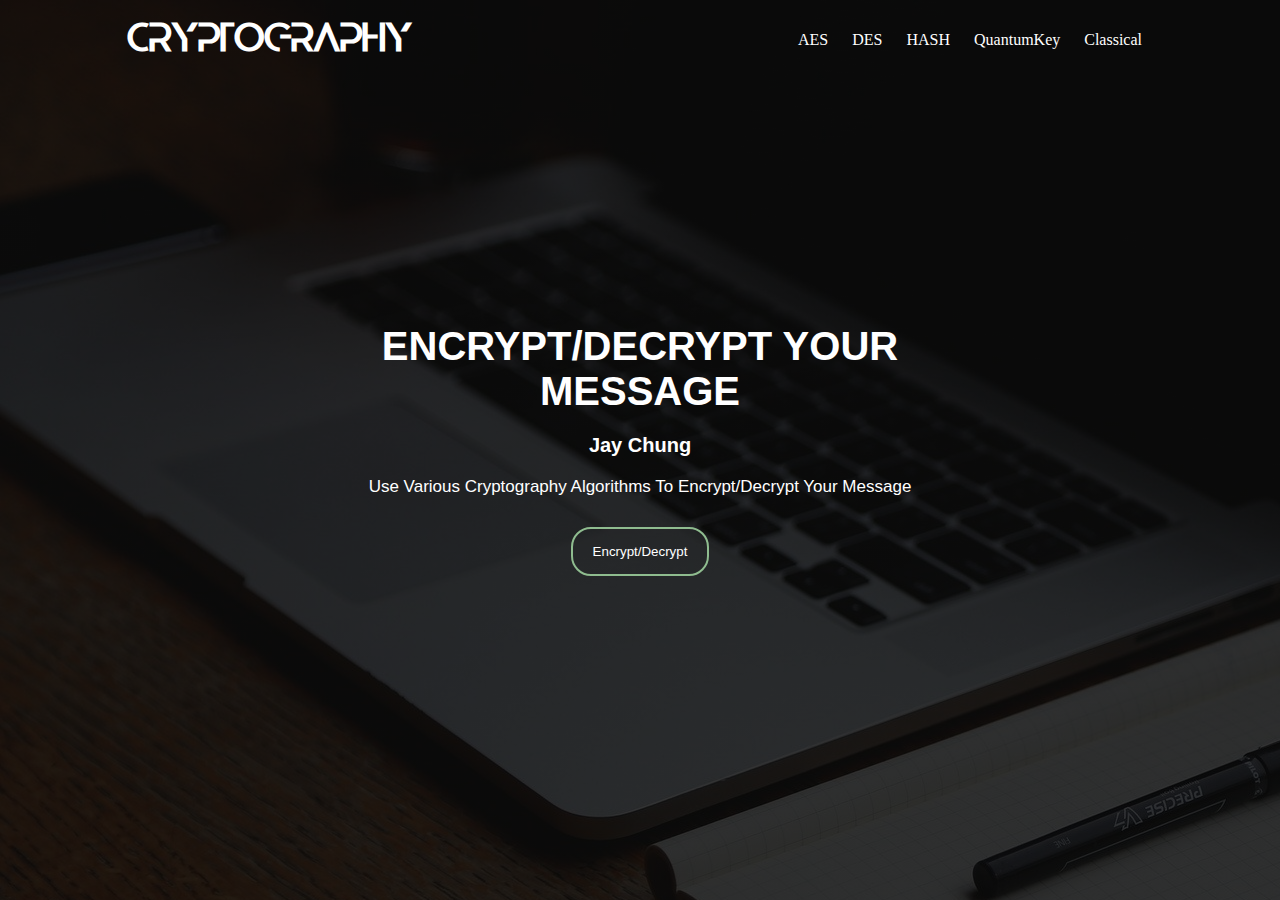
<file: index.html>
<!DOCTYPE html>
<html lang="ko">
<head>
    <meta charset="UTF-8">
    <meta name="viewport" content="width=device-width, initial-scale=1.0">
    <title>Jryptography</title>
    <link rel="stylesheet" href="style.css">
    <script src="./index.js"></script>
</head>
<body>
    <div class="container">
        <div class="header">
            <h1><a href="#">CRYPTOGRAPHY</a></h1>
            <div class="nav">
                <ul>
                    <li><a href="#" onclick="location.href='aes.html'">AES</a></li>
                    <li><a href="#" onclick="location.href='des.html'">DES</a></li>
                    <li><a href="#" onclick="location.href='hash.html'">HASH</a></li>
                    <li><a href="#" onclick="location.href='quantumkey.html'">QuantumKey</a></li>
                    <li><a href="#" onclick="location.href='classical.html'">Classical</a></li>
                </ul>
            </div>
        </div>
        <div class="hero">
            <h2>ENCRYPT/DECRYPT YOUR MESSAGE</h2>
            <h3>Jay Chung</h3>
            <p>Use Various Cryptography Algorithms To Encrypt/Decrypt Your Message</p>
            <button onclick="location.href='aes.html'">Encrypt/Decrypt</button>
        </div>
    </div>
</body>
</html>
</file>
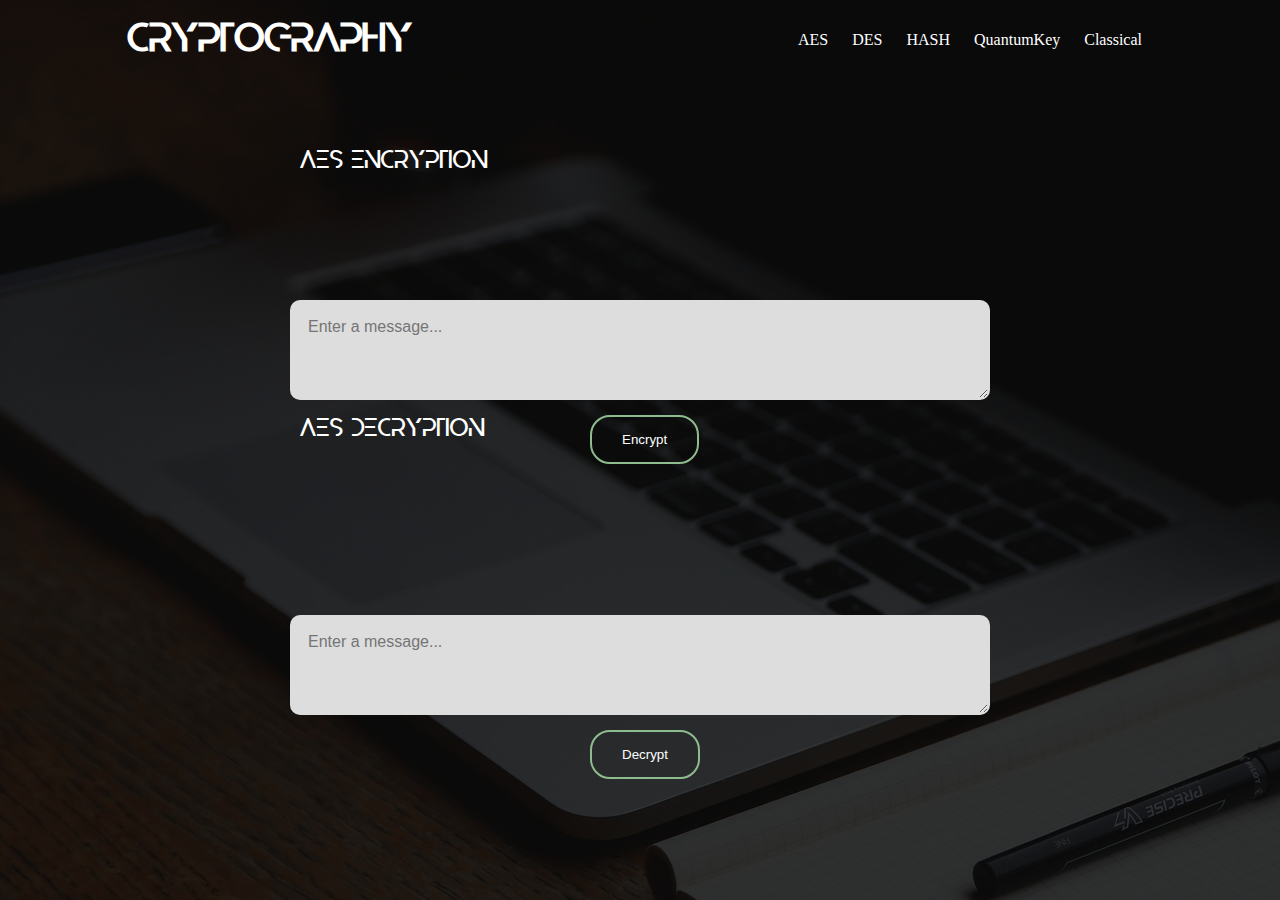
<file: aes.html>
<!DOCTYPE html>
<html lang="ko">
    <head>
        <meta charset="UTF-8">
        <title>Jryptography-AES</title>
        <style>
         
        </style>
        <link rel="stylesheet" href="aes_style.css">
        <script src="./index.js"></script>
    </head>
    <body>
        <div class="container">
            <div class="header">
                <h1><a href="#" onclick="location.href='index.html'">CRYPTOGRAPHY</a></h1>
                <div class="nav">
                    <ul>
                        <li><a href="#" onclick="location.href='aes.html'">AES</a></li>
                        <li><a href="#" onclick="location.href='des.html'">DES</a></li>
                        <li><a href="#" onclick="location.href='hash.html'">HASH</a></li>
                        <li><a href="#" onclick="location.href='quantumkey.html'">QuantumKey</a></li>
                        <li><a href="#" onclick="location.href='classical.html'">Classical</a></li>
                    </ul>
                </div>
            </div>

             <div class="cover">
                 AES ENCRYPTION
                <textarea class="textarea" placeholder="Enter a message..."></textarea>
             </div>
             <button class="btn1">Encrypt</button>
             <div class="cover2">
                AES DECRYPTION
               <textarea class="textarea2" placeholder="Enter a message..."></textarea>
            </div>
            <button class="btn2">Decrypt</button>
        </div>
    </body>
</html>
</file>
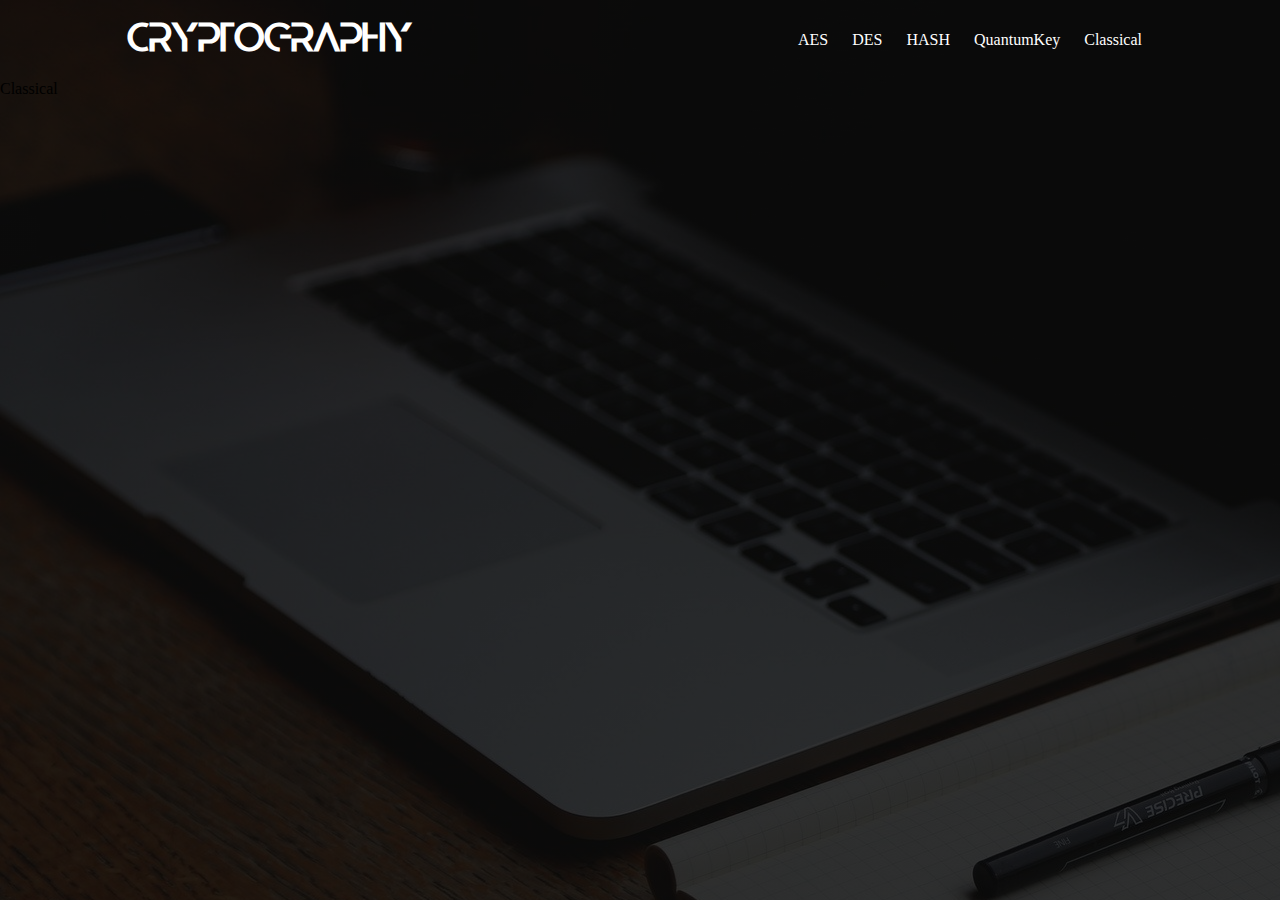
<file: classical.html>
<!DOCTYPE html>
<html lang="ko">
    <head>
        <meta charset="UTF-8">
        <title>Jryptography-AES</title>
        <link rel="stylesheet" href="classical_style.css">
        <script src="./index.js"></script>
    </head>
    <body>
        <div class="container">
            <div class="header">
                <h1><a href="#" onclick="location.href='index.html'">CRYPTOGRAPHY</a></h1>
                <div class="nav">
                    <ul>
                        <li><a href="#" onclick="location.href='aes.html'">AES</a></li>
                        <li><a href="#" onclick="location.href='des.html'">DES</a></li>
                        <li><a href="#" onclick="location.href='hash.html'">HASH</a></li>
                        <li><a href="#" onclick="location.href='quantumkey.html'">QuantumKey</a></li>
                        <li><a href="#" onclick="location.href='classical.html'">Classical</a></li>
                    </ul>
                </div>
            </div>

             Classical
        </div>
    </body>
</html>
</file>
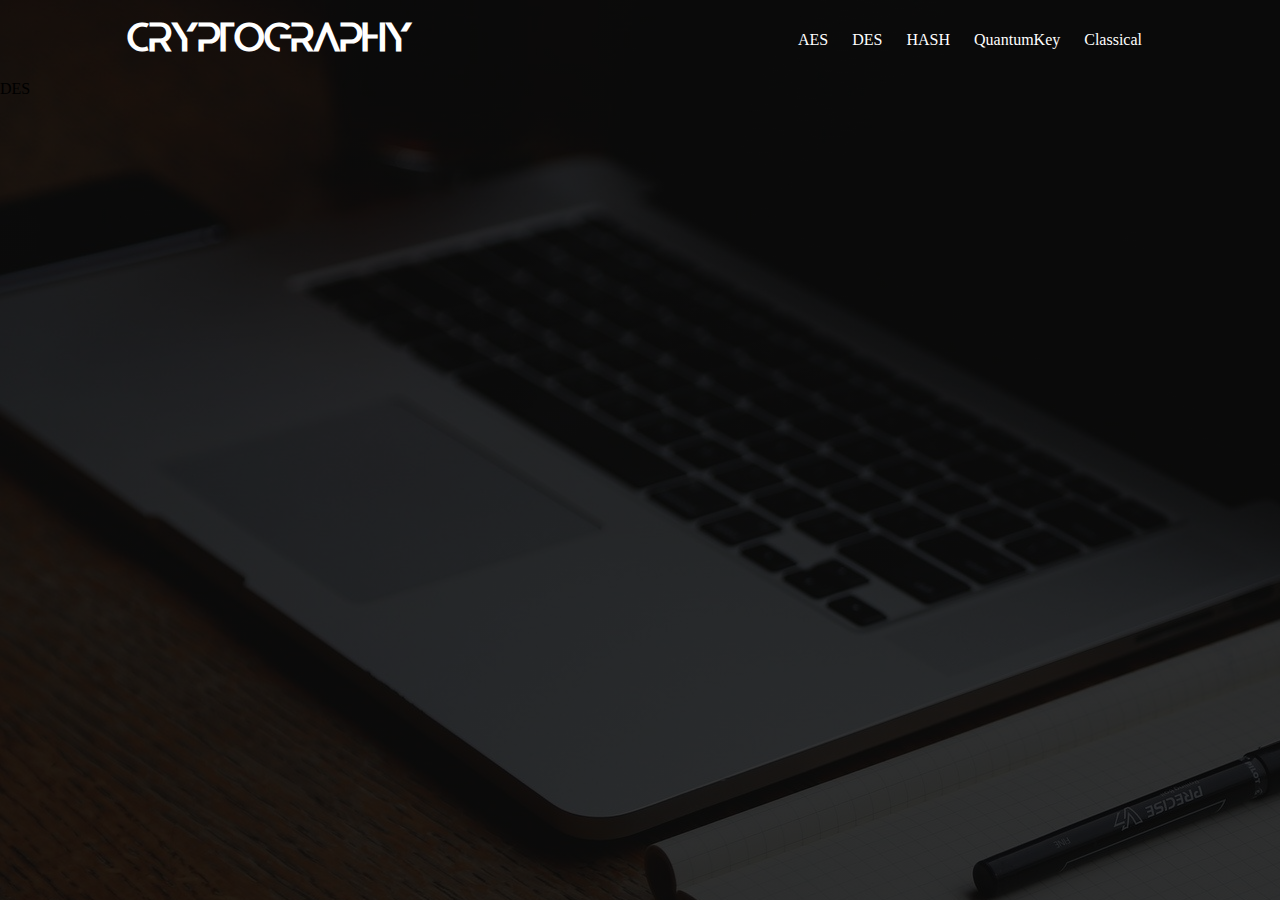
<file: des.html>
<!DOCTYPE html>
<html lang="ko">
    <head>
        <meta charset="UTF-8">
        <title>Jryptography-AES</title>
        <link rel="stylesheet" href="des_style.css">
        <script src="./index.js"></script>
    </head>
    <body>
        <div class="container">
            <div class="header">
                <h1><a href="#" onclick="location.href='index.html'">CRYPTOGRAPHY</a></h1>
                <div class="nav">
                    <ul>
                        <li><a href="#" onclick="location.href='aes.html'">AES</a></li>
                        <li><a href="#" onclick="location.href='des.html'">DES</a></li>
                        <li><a href="#" onclick="location.href='hash.html'">HASH</a></li>
                        <li><a href="#" onclick="location.href='quantumkey.html'">QuantumKey</a></li>
                        <li><a href="#" onclick="location.href='classical.html'">Classical</a></li>
                    </ul>
                </div>
            </div>

             DES
        </div>
    </body>
</html>
</file>
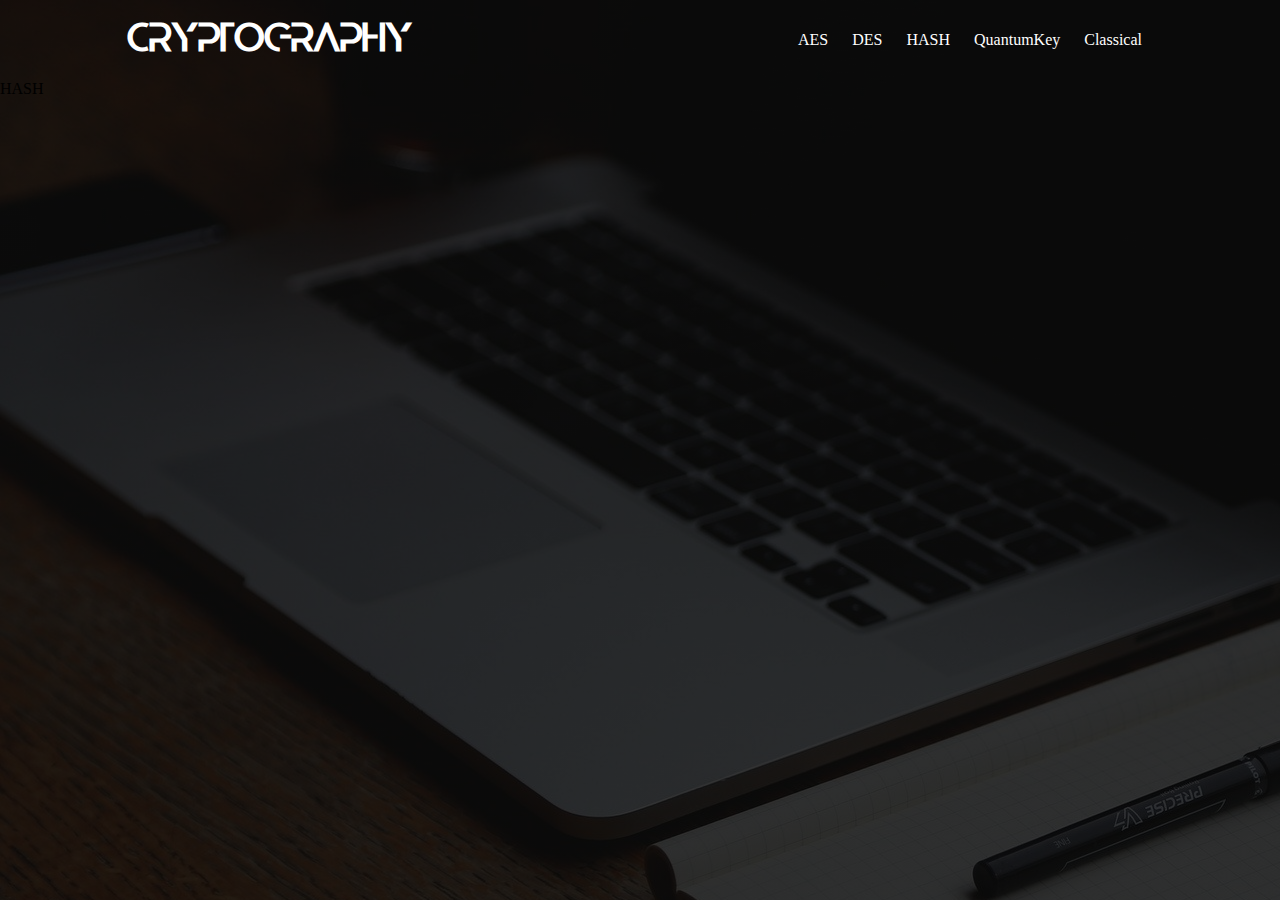
<file: hash.html>
<!DOCTYPE html>
<html lang="ko">
    <head>
        <meta charset="UTF-8">
        <title>Jryptography-AES</title>
        <link rel="stylesheet" href="hash_style.css">
        <script src="./index.js"></script>
    </head>
    <body>
        <div class="container">
            <div class="header">
                <h1><a href="#" onclick="location.href='index.html'">CRYPTOGRAPHY</a></h1>
                <div class="nav">
                    <ul>
                        <li><a href="#" onclick="location.href='aes.html'">AES</a></li>
                        <li><a href="#" onclick="location.href='des.html'">DES</a></li>
                        <li><a href="#" onclick="location.href='hash.html'">HASH</a></li>
                        <li><a href="#" onclick="location.href='quantumkey.html'">QuantumKey</a></li>
                        <li><a href="#" onclick="location.href='classical.html'">Classical</a></li>
                    </ul>
                </div>
            </div>

             HASH
        </div>
    </body>
</html>
</file>
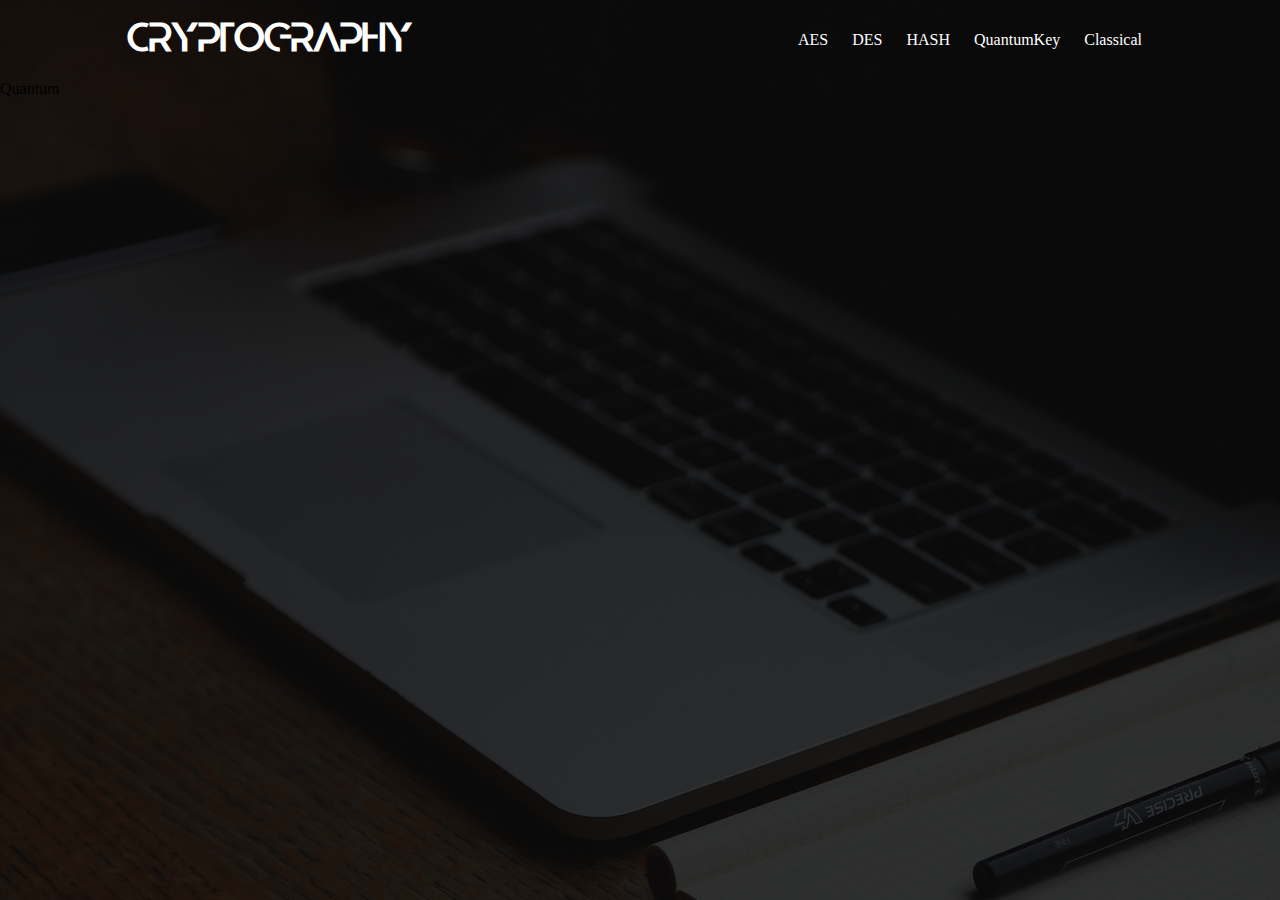
<file: quantumkey.html>
<!DOCTYPE html>
<html lang="ko">
    <head>
        <meta charset="UTF-8">
        <title>Jryptography-AES</title>
        <link rel="stylesheet" href="quantum_style.css">
        <script src="./index.js"></script>
    </head>
    <body>
        <div class="container">
            <div class="header">
                <h1><a href="#" onclick="location.href='index.html'">CRYPTOGRAPHY</a></h1>
                <div class="nav">
                    <ul>
                        <li><a href="#" onclick="location.href='aes.html'">AES</a></li>
                        <li><a href="#" onclick="location.href='des.html'">DES</a></li>
                        <li><a href="#" onclick="location.href='hash.html'">HASH</a></li>
                        <li><a href="#" onclick="location.href='quantumkey.html'">QuantumKey</a></li>
                        <li><a href="#" onclick="location.href='classical.html'">Classical</a></li>
                    </ul>
                </div>
            </div>

             Quantum
        </div>
    </body>
</html>
</file>
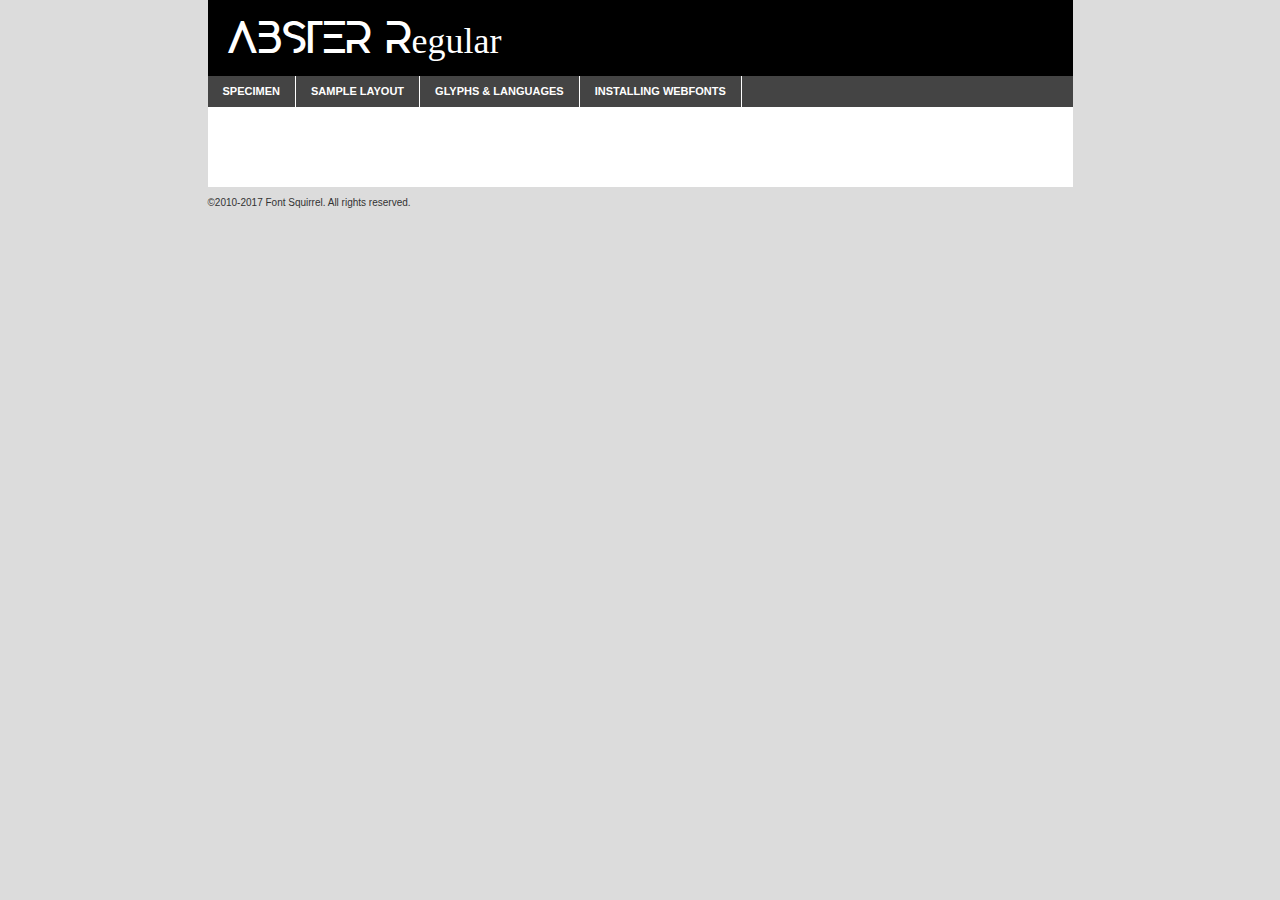
<file: font/abster-demo.html>
<!DOCTYPE html PUBLIC "-//W3C//DTD XHTML 1.0 Transitional//EN"
	"http://www.w3.org/TR/xhtml1/DTD/xhtml1-transitional.dtd">

<html xmlns="http://www.w3.org/1999/xhtml" xml:lang="en" lang="en">
<head>
	<meta http-equiv="Content-Type" content="text/html; charset=utf-8" />
	<script src="http://ajax.googleapis.com/ajax/libs/jquery/1.7.2/jquery.min.js" type="text/javascript" charset="utf-8"></script>
	<script type="text/javascript">
	(function($){$.fn.easyTabs=function(option){var param=jQuery.extend({fadeSpeed:"fast",defaultContent:1,activeClass:'active'},option);$(this).each(function(){var thisId="#"+this.id;if(param.defaultContent==''){param.defaultContent=1;}
	if(typeof param.defaultContent=="number")
	{var defaultTab=$(thisId+" .tabs li:eq("+(param.defaultContent-1)+") a").attr('href').substr(1);}else{var defaultTab=param.defaultContent;}
	$(thisId+" .tabs li a").each(function(){var tabToHide=$(this).attr('href').substr(1);$("#"+tabToHide).addClass('easytabs-tab-content');});hideAll();changeContent(defaultTab);function hideAll(){$(thisId+" .easytabs-tab-content").hide();}
	function changeContent(tabId){hideAll();$(thisId+" .tabs li").removeClass(param.activeClass);$(thisId+" .tabs li a[href=#"+tabId+"]").closest('li').addClass(param.activeClass);if(param.fadeSpeed!="none")
	{$(thisId+" #"+tabId).fadeIn(param.fadeSpeed);}else{$(thisId+" #"+tabId).show();}}
	$(thisId+" .tabs li").click(function(){var tabId=$(this).find('a').attr('href').substr(1);changeContent(tabId);return false;});});}})(jQuery);
	</script>
	<link rel="stylesheet" href="specimen_files/specimen_stylesheet.css" type="text/css" charset="utf-8" />
	<link rel="stylesheet" href="stylesheet.css" type="text/css" charset="utf-8" />

	<style type="text/css">
					body{
				font-family: 'absterregular';
							}
		</style>

	<title>ABSTER Regular Specimen</title>
	
	
	<script type="text/javascript" charset="utf-8">
		$(document).ready(function() {
			$('#container').easyTabs({defaultContent:1});
		});
	</script>
</head>

<body>
<div id="container">
	<div id="header">
		ABSTER Regular	</div>
	<ul class="tabs">
		<li><a href="#specimen">Specimen</a></li>
		<li><a href="#layout">Sample Layout</a></li>
				<li><a href="#glyphs">Glyphs &amp; Languages</a></li>
		<li><a href="#installing">Installing Webfonts</a></li>
		
	</ul>
	
	<div id="main_content">

		
			<div id="specimen">
		
				<div class="section">
					<div class="grid12 firstcol">
						<div class="huge">AaBb</div>
					</div>
				</div>
		
				<div class="section">
					<div class="glyph_range">A&#x200B;B&#x200b;C&#x200b;D&#x200b;E&#x200b;F&#x200b;G&#x200b;H&#x200b;I&#x200b;J&#x200b;K&#x200b;L&#x200b;M&#x200b;N&#x200b;O&#x200b;P&#x200b;Q&#x200b;R&#x200b;S&#x200b;T&#x200b;U&#x200b;V&#x200b;W&#x200b;X&#x200b;Y&#x200b;Z&#x200b;a&#x200b;b&#x200b;c&#x200b;d&#x200b;e&#x200b;f&#x200b;g&#x200b;h&#x200b;i&#x200b;j&#x200b;k&#x200b;l&#x200b;m&#x200b;n&#x200b;o&#x200b;p&#x200b;q&#x200b;r&#x200b;s&#x200b;t&#x200b;u&#x200b;v&#x200b;w&#x200b;x&#x200b;y&#x200b;z&#x200b;1&#x200b;2&#x200b;3&#x200b;4&#x200b;5&#x200b;6&#x200b;7&#x200b;8&#x200b;9&#x200b;0&#x200b;&amp;&#x200b;.&#x200b;,&#x200b;?&#x200b;!&#x200b;&#64;&#x200b;(&#x200b;)&#x200b;#&#x200b;$&#x200b;%&#x200b;*&#x200b;+&#x200b;-&#x200b;=&#x200b;:&#x200b;;</div>
				</div>
				<div class="section">
					<div class="grid12 firstcol">
						<table class="sample_table">
							<tr><td>10</td><td class="size10">abcdefghijklmnopqrstuvwxyzABCDEFGHIJKLMNOPQRSTUVWXYZ0123456789abcdefghijklmnopqrstuvwxyzABCDEFGHIJKLMNOPQRSTUVWXYZ0123456789abcdefghijklmnopqrstuvwxyzABCDEFGHIJKLMNOPQRSTUVWXYZ</td></tr>
							<tr><td>11</td><td class="size11">abcdefghijklmnopqrstuvwxyzABCDEFGHIJKLMNOPQRSTUVWXYZ0123456789abcdefghijklmnopqrstuvwxyzABCDEFGHIJKLMNOPQRSTUVWXYZ0123456789abcdefghijklmnopqrstuvwxyzABCDEFGHIJKLMNOPQRSTUVWXYZ</td></tr>
							<tr><td>12</td><td class="size12">abcdefghijklmnopqrstuvwxyzABCDEFGHIJKLMNOPQRSTUVWXYZ0123456789abcdefghijklmnopqrstuvwxyzABCDEFGHIJKLMNOPQRSTUVWXYZ0123456789abcdefghijklmnopqrstuvwxyzABCDEFGHIJKLMNOPQRSTUVWXYZ</td></tr>
							<tr><td>13</td><td class="size13">abcdefghijklmnopqrstuvwxyzABCDEFGHIJKLMNOPQRSTUVWXYZ0123456789abcdefghijklmnopqrstuvwxyzABCDEFGHIJKLMNOPQRSTUVWXYZ0123456789abcdefghijklmnopqrstuvwxyzABCDEFGHIJKLMNOPQRSTUVWXYZ</td></tr>
							<tr><td>14</td><td class="size14">abcdefghijklmnopqrstuvwxyzABCDEFGHIJKLMNOPQRSTUVWXYZ0123456789abcdefghijklmnopqrstuvwxyzABCDEFGHIJKLMNOPQRSTUVWXYZ0123456789abcdefghijklmnopqrstuvwxyzABCDEFGHIJKLMNOPQRSTUVWXYZ</td></tr>
							<tr><td>16</td><td class="size16">abcdefghijklmnopqrstuvwxyzABCDEFGHIJKLMNOPQRSTUVWXYZ0123456789abcdefghijklmnopqrstuvwxyzABCDEFGHIJKLMNOPQRSTUVWXYZ</td></tr>
							<tr><td>18</td><td class="size18">abcdefghijklmnopqrstuvwxyzABCDEFGHIJKLMNOPQRSTUVWXYZ0123456789abcdefghijklmnopqrstuvwxyzABCDEFGHIJKLMNOPQRSTUVWXYZ</td></tr>
							<tr><td>20</td><td class="size20">abcdefghijklmnopqrstuvwxyzABCDEFGHIJKLMNOPQRSTUVWXYZ0123456789abcdefghijklmnopqrstuvwxyzABCDEFGHIJKLMNOPQRSTUVWXYZ</td></tr>
							<tr><td>24</td><td class="size24">abcdefghijklmnopqrstuvwxyzABCDEFGHIJKLMNOPQRSTUVWXYZ0123456789abcdefghijklmnopqrstuvwxyzABCDEFGHIJKLMNOPQRSTUVWXYZ</td></tr>
							<tr><td>30</td><td class="size30">abcdefghijklmnopqrstuvwxyzABCDEFGHIJKLMNOPQRSTUVWXYZ0123456789abcdefghijklmnopqrstuvwxyzABCDEFGHIJKLMNOPQRSTUVWXYZ</td></tr>
							<tr><td>36</td><td class="size36">abcdefghijklmnopqrstuvwxyzABCDEFGHIJKLMNOPQRSTUVWXYZ0123456789abcdefghijklmnopqrstuvwxyzABCDEFGHIJKLMNOPQRSTUVWXYZ</td></tr>
							<tr><td>48</td><td class="size48">abcdefghijklmnopqrstuvwxyzABCDEFGHIJKLMNOPQRSTUVWXYZ0123456789abcdefghijklmnopqrstuvwxyzABCDEFGHIJKLMNOPQRSTUVWXYZ</td></tr>
							<tr><td>60</td><td class="size60">abcdefghijklmnopqrstuvwxyzABCDEFGHIJKLMNOPQRSTUVWXYZ0123456789abcdefghijklmnopqrstuvwxyzABCDEFGHIJKLMNOPQRSTUVWXYZ</td></tr>
							<tr><td>72</td><td class="size72">abcdefghijklmnopqrstuvwxyzABCDEFGHIJKLMNOPQRSTUVWXYZ0123456789abcdefghijklmnopqrstuvwxyzABCDEFGHIJKLMNOPQRSTUVWXYZ</td></tr>
							<tr><td>90</td><td class="size90">abcdefghijklmnopqrstuvwxyzABCDEFGHIJKLMNOPQRSTUVWXYZ0123456789abcdefghijklmnopqrstuvwxyzABCDEFGHIJKLMNOPQRSTUVWXYZ</td></tr>
						</table>
				
					</div>
			
				</div>
		
		
		
								<div class="section" id="bodycomparison">


										<div id="xheight">
				<div class="fontbody">&#x25FC;&#x25FC;&#x25FC;&#x25FC;&#x25FC;&#x25FC;&#x25FC;&#x25FC;&#x25FC;&#x25FC;&#x25FC;&#x25FC;&#x25FC;&#x25FC;&#x25FC;&#x25FC;&#x25FC;&#x25FC;&#x25FC;&#x25FC;&#x25FC;&#x25FC;&#x25FC;&#x25FC;&#x25FC;&#x25FC;&#x25FC;&#x25FC;&#x25FC;&#x25FC;&#x25FC;&#x25FC;&#x25FC;&#x25FC;&#x25FC;&#x25FC;&#x25FC;&#x25FC;&#x25FC;&#x25FC;&#x25FC;&#x25FC;&#x25FC;&#x25FC;&#x25FC;&#x25FC;&#x25FC;&#x25FC;&#x25FC;&#x25FC;&#x25FC;&#x25FC;&#x25FC;&#x25FC;&#x25FC;&#x25FC;&#x25FC;&#x25FC;&#x25FC;&#x25FC;&#x25FC;&#x25FC;&#x25FC;&#x25FC;&#x25FC;&#x25FC;&#x25FC;&#x25FC;&#x25FC;&#x25FC;&#x25FC;&#x25FC;&#x25FC;&#x25FC;&#x25FC;&#x25FC;&#x25FC;&#x25FC;&#x25FC;&#x25FC;&#x25FC;&#x25FC;&#x25FC;&#x25FC;&#x25FC;&#x25FC;&#x25FC;&#x25FC;&#x25FC;&#x25FC;&#x25FC;&#x25FC;&#x25FC;&#x25FC;&#x25FC;&#x25FC;&#x25FC;&#x25FC;&#x25FC;body</div><div class="arialbody">body</div><div class="verdanabody">body</div><div class="georgiabody">body</div></div>
										<div class="fontbody" style="z-index:1">
											body<span>ABSTER Regular</span>
										</div>
										<div class="arialbody" style="z-index:1">
											body<span>Arial</span>
										</div>
										<div class="verdanabody" style="z-index:1">
											body<span>Verdana</span>
										</div>
										<div class="georgiabody" style="z-index:1">
											body<span>Georgia</span>
										</div>



								</div>
		
		
				<div class="section psample psample_row1" id="">
					
					<div class="grid2 firstcol">
						<p class="size10"><span>10.</span>Aenean lacinia bibendum nulla sed consectetur. Fusce dapibus, tellus ac cursus commodo, tortor mauris condimentum nibh, ut fermentum massa justo sit amet risus. Nullam id dolor id nibh ultricies vehicula ut id elit. Cum sociis natoque penatibus et magnis dis parturient montes, nascetur ridiculus mus. Nulla vitae elit libero, a pharetra augue.</p>
			
					</div>
					<div class="grid3">
						<p class="size11"><span>11.</span>Aenean lacinia bibendum nulla sed consectetur. Fusce dapibus, tellus ac cursus commodo, tortor mauris condimentum nibh, ut fermentum massa justo sit amet risus. Nullam id dolor id nibh ultricies vehicula ut id elit. Cum sociis natoque penatibus et magnis dis parturient montes, nascetur ridiculus mus. Nulla vitae elit libero, a pharetra augue.</p>
			
					</div>
					<div class="grid3">
						<p class="size12"><span>12.</span>Aenean lacinia bibendum nulla sed consectetur. Fusce dapibus, tellus ac cursus commodo, tortor mauris condimentum nibh, ut fermentum massa justo sit amet risus. Nullam id dolor id nibh ultricies vehicula ut id elit. Cum sociis natoque penatibus et magnis dis parturient montes, nascetur ridiculus mus. Nulla vitae elit libero, a pharetra augue.</p>
			
					</div>
					<div class="grid4">
						<p class="size13"><span>13.</span>Aenean lacinia bibendum nulla sed consectetur. Fusce dapibus, tellus ac cursus commodo, tortor mauris condimentum nibh, ut fermentum massa justo sit amet risus. Nullam id dolor id nibh ultricies vehicula ut id elit. Cum sociis natoque penatibus et magnis dis parturient montes, nascetur ridiculus mus. Nulla vitae elit libero, a pharetra augue.</p>
			
					</div>
					<div class="white_blend"></div>
					
				</div>
				<div class="section psample psample_row2" id="">
					<div class="grid3 firstcol">
						<p class="size14"><span>14.</span>Aenean lacinia bibendum nulla sed consectetur. Fusce dapibus, tellus ac cursus commodo, tortor mauris condimentum nibh, ut fermentum massa justo sit amet risus. Nullam id dolor id nibh ultricies vehicula ut id elit. Cum sociis natoque penatibus et magnis dis parturient montes, nascetur ridiculus mus. Nulla vitae elit libero, a pharetra augue.</p>
			
					</div>
					<div class="grid4">
						<p class="size16"><span>16.</span>Aenean lacinia bibendum nulla sed consectetur. Fusce dapibus, tellus ac cursus commodo, tortor mauris condimentum nibh, ut fermentum massa justo sit amet risus. Nullam id dolor id nibh ultricies vehicula ut id elit. Cum sociis natoque penatibus et magnis dis parturient montes, nascetur ridiculus mus. Nulla vitae elit libero, a pharetra augue.</p>
			
					</div>
					<div class="grid5">
						<p class="size18"><span>18.</span>Aenean lacinia bibendum nulla sed consectetur. Fusce dapibus, tellus ac cursus commodo, tortor mauris condimentum nibh, ut fermentum massa justo sit amet risus. Nullam id dolor id nibh ultricies vehicula ut id elit. Cum sociis natoque penatibus et magnis dis parturient montes, nascetur ridiculus mus. Nulla vitae elit libero, a pharetra augue.</p>
			
					</div>

					<div class="white_blend"></div>

				</div>
				
				<div class="section psample psample_row3" id="">
					<div class="grid5 firstcol">
						<p class="size20"><span>20.</span>Aenean lacinia bibendum nulla sed consectetur. Fusce dapibus, tellus ac cursus commodo, tortor mauris condimentum nibh, ut fermentum massa justo sit amet risus. Nullam id dolor id nibh ultricies vehicula ut id elit. Cum sociis natoque penatibus et magnis dis parturient montes, nascetur ridiculus mus. Nulla vitae elit libero, a pharetra augue.</p>
					</div>
					<div class="grid7">
						<p class="size24"><span>24.</span>Aenean lacinia bibendum nulla sed consectetur. Fusce dapibus, tellus ac cursus commodo, tortor mauris condimentum nibh, ut fermentum massa justo sit amet risus. Nullam id dolor id nibh ultricies vehicula ut id elit. Cum sociis natoque penatibus et magnis dis parturient montes, nascetur ridiculus mus. Nulla vitae elit libero, a pharetra augue.</p>
					</div>
					
					<div class="white_blend"></div>
					
				</div>
				
				<div class="section psample psample_row4" id="">
					<div class="grid12 firstcol">
						<p class="size30"><span>30.</span>Aenean lacinia bibendum nulla sed consectetur. Fusce dapibus, tellus ac cursus commodo, tortor mauris condimentum nibh, ut fermentum massa justo sit amet risus. Nullam id dolor id nibh ultricies vehicula ut id elit. Cum sociis natoque penatibus et magnis dis parturient montes, nascetur ridiculus mus. Nulla vitae elit libero, a pharetra augue.</p>
					</div>
					<div class="white_blend"></div>
					
				</div>
				
				
				
				<div class="section psample psample_row1 fullreverse">
					<div class="grid2 firstcol">
						<p class="size10"><span>10.</span>Aenean lacinia bibendum nulla sed consectetur. Fusce dapibus, tellus ac cursus commodo, tortor mauris condimentum nibh, ut fermentum massa justo sit amet risus. Nullam id dolor id nibh ultricies vehicula ut id elit. Cum sociis natoque penatibus et magnis dis parturient montes, nascetur ridiculus mus. Nulla vitae elit libero, a pharetra augue.</p>
			
					</div>
					<div class="grid3">
						<p class="size11"><span>11.</span>Aenean lacinia bibendum nulla sed consectetur. Fusce dapibus, tellus ac cursus commodo, tortor mauris condimentum nibh, ut fermentum massa justo sit amet risus. Nullam id dolor id nibh ultricies vehicula ut id elit. Cum sociis natoque penatibus et magnis dis parturient montes, nascetur ridiculus mus. Nulla vitae elit libero, a pharetra augue.</p>
			
					</div>
					<div class="grid3">
						<p class="size12"><span>12.</span>Aenean lacinia bibendum nulla sed consectetur. Fusce dapibus, tellus ac cursus commodo, tortor mauris condimentum nibh, ut fermentum massa justo sit amet risus. Nullam id dolor id nibh ultricies vehicula ut id elit. Cum sociis natoque penatibus et magnis dis parturient montes, nascetur ridiculus mus. Nulla vitae elit libero, a pharetra augue.</p>
			
					</div>
					<div class="grid4">
						<p class="size13"><span>13.</span>Aenean lacinia bibendum nulla sed consectetur. Fusce dapibus, tellus ac cursus commodo, tortor mauris condimentum nibh, ut fermentum massa justo sit amet risus. Nullam id dolor id nibh ultricies vehicula ut id elit. Cum sociis natoque penatibus et magnis dis parturient montes, nascetur ridiculus mus. Nulla vitae elit libero, a pharetra augue.</p>
			
					</div>
					<div class="black_blend"></div>
					
				</div>
				
				<div class="section psample psample_row2 fullreverse">
					<div class="grid3 firstcol">
						<p class="size14"><span>14.</span>Aenean lacinia bibendum nulla sed consectetur. Fusce dapibus, tellus ac cursus commodo, tortor mauris condimentum nibh, ut fermentum massa justo sit amet risus. Nullam id dolor id nibh ultricies vehicula ut id elit. Cum sociis natoque penatibus et magnis dis parturient montes, nascetur ridiculus mus. Nulla vitae elit libero, a pharetra augue.</p>
			
					</div>
					<div class="grid4">
						<p class="size16"><span>16.</span>Aenean lacinia bibendum nulla sed consectetur. Fusce dapibus, tellus ac cursus commodo, tortor mauris condimentum nibh, ut fermentum massa justo sit amet risus. Nullam id dolor id nibh ultricies vehicula ut id elit. Cum sociis natoque penatibus et magnis dis parturient montes, nascetur ridiculus mus. Nulla vitae elit libero, a pharetra augue.</p>
			
					</div>
					<div class="grid5">
						<p class="size18"><span>18.</span>Aenean lacinia bibendum nulla sed consectetur. Fusce dapibus, tellus ac cursus commodo, tortor mauris condimentum nibh, ut fermentum massa justo sit amet risus. Nullam id dolor id nibh ultricies vehicula ut id elit. Cum sociis natoque penatibus et magnis dis parturient montes, nascetur ridiculus mus. Nulla vitae elit libero, a pharetra augue.</p>
			
					</div>
					<div class="black_blend"></div>

				</div>
				
				<div class="section psample fullreverse psample_row3" id="">
					<div class="grid5 firstcol">
						<p class="size20"><span>20.</span>Aenean lacinia bibendum nulla sed consectetur. Fusce dapibus, tellus ac cursus commodo, tortor mauris condimentum nibh, ut fermentum massa justo sit amet risus. Nullam id dolor id nibh ultricies vehicula ut id elit. Cum sociis natoque penatibus et magnis dis parturient montes, nascetur ridiculus mus. Nulla vitae elit libero, a pharetra augue.</p>
					</div>
					<div class="grid7">
						<p class="size24"><span>24.</span>Aenean lacinia bibendum nulla sed consectetur. Fusce dapibus, tellus ac cursus commodo, tortor mauris condimentum nibh, ut fermentum massa justo sit amet risus. Nullam id dolor id nibh ultricies vehicula ut id elit. Cum sociis natoque penatibus et magnis dis parturient montes, nascetur ridiculus mus. Nulla vitae elit libero, a pharetra augue.</p>
					</div>
					
					<div class="black_blend"></div>
					
				</div>
				
				<div class="section psample fullreverse psample_row4" id="" style="border-bottom: 20px #000 solid;">
					<div class="grid12 firstcol">
						<p class="size30"><span>30.</span>Aenean lacinia bibendum nulla sed consectetur. Fusce dapibus, tellus ac cursus commodo, tortor mauris condimentum nibh, ut fermentum massa justo sit amet risus. Nullam id dolor id nibh ultricies vehicula ut id elit. Cum sociis natoque penatibus et magnis dis parturient montes, nascetur ridiculus mus. Nulla vitae elit libero, a pharetra augue.</p>
					</div>
					<div class="black_blend"></div>
					
				</div>
				
				
				
				
			</div>
			
			<div id="layout">
				
				<div class="section">
					
					<div class="grid12 firstcol">
						<h1>Lorem Ipsum Dolor</h1>
						<h2>Etiam porta sem malesuada magna mollis euismod</h2>
						
						<p class="byline">By <a href="#link">Aenean Lacinia</a></p>
					</div>
				</div>
				<div class="section">
					<div class="grid8 firstcol">
						<p class="large">Donec sed odio dui. Morbi leo risus, porta ac consectetur ac, vestibulum at eros. Fusce dapibus, tellus ac cursus commodo, tortor mauris condimentum nibh, ut fermentum massa justo sit amet risus. </p>

						
						<h3>Pellentesque ornare sem</h3>

						<p>Maecenas sed diam eget risus varius blandit sit amet non magna. Maecenas faucibus mollis interdum. Donec ullamcorper nulla non metus auctor fringilla. Nullam id dolor id nibh ultricies vehicula ut id elit. Nullam id dolor id nibh ultricies vehicula ut id elit. </p>

						<p>Aenean eu leo quam. Pellentesque ornare sem lacinia quam venenatis vestibulum. Lorem ipsum dolor sit amet, consectetur adipiscing elit. Cum sociis natoque penatibus et magnis dis parturient montes, nascetur ridiculus mus. </p>

						<p>Nulla vitae elit libero, a pharetra augue. Praesent commodo cursus magna, vel scelerisque nisl consectetur et. Aenean lacinia bibendum nulla sed consectetur. </p>

						<p>Nullam quis risus eget urna mollis ornare vel eu leo. Nullam quis risus eget urna mollis ornare vel eu leo. Maecenas sed diam eget risus varius blandit sit amet non magna. Donec ullamcorper nulla non metus auctor fringilla. </p>

						<h3>Cras mattis consectetur</h3>

						<p>Aenean eu leo quam. Pellentesque ornare sem lacinia quam venenatis vestibulum. Aenean lacinia bibendum nulla sed consectetur. Integer posuere erat a ante venenatis dapibus posuere velit aliquet. Cras mattis consectetur purus sit amet fermentum. </p>

						<p>Nullam id dolor id nibh ultricies vehicula ut id elit. Nullam quis risus eget urna mollis ornare vel eu leo. Cras mattis consectetur purus sit amet fermentum.</p>
					</div>
					
					<div class="grid4 sidebar">
						
						<div class="box reverse">
							<p class="last">Nullam quis risus eget urna mollis ornare vel eu leo. Donec ullamcorper nulla non metus auctor fringilla. Cras mattis consectetur purus sit amet fermentum. Sed posuere consectetur est at lobortis. Lorem ipsum dolor sit amet, consectetur adipiscing elit. </p>
						</div>
						
						<p class="caption">Maecenas sed diam eget risus varius.</p>

						<p>Vestibulum id ligula porta felis euismod semper. Integer posuere erat a ante venenatis dapibus posuere velit aliquet. Vestibulum id ligula porta felis euismod semper. Sed posuere consectetur est at lobortis. Maecenas sed diam eget risus varius blandit sit amet non magna. Fusce dapibus, tellus ac cursus commodo, tortor mauris condimentum nibh, ut fermentum massa justo sit amet risus. </p>

					

						<p>Duis mollis, est non commodo luctus, nisi erat porttitor ligula, eget lacinia odio sem nec elit. Aenean lacinia bibendum nulla sed consectetur. Vivamus sagittis lacus vel augue laoreet rutrum faucibus dolor auctor. Aenean lacinia bibendum nulla sed consectetur. Nullam quis risus eget urna mollis ornare vel eu leo. </p>

						<p>Praesent commodo cursus magna, vel scelerisque nisl consectetur et. Donec ullamcorper nulla non metus auctor fringilla. Maecenas faucibus mollis interdum. Fusce dapibus, tellus ac cursus commodo, tortor mauris condimentum nibh, ut fermentum massa justo sit amet risus. </p>

					</div>
				</div>
				
			</div>


			



		<div id="glyphs">
			<div class="section">
				<div class="grid12 firstcol">
			
				<h1>Language Support</h1>
				<p>The subset of ABSTER Regular in this kit supports the following languages:<br />
			
									</p>
				<h1>Glyph Chart</h1>
				<p>The subset of ABSTER Regular in this kit includes all the glyphs listed below. Unicode entities are included above each glyph to help you insert individual characters into your layout.</p>
				<div id="glyph_chart">
			
																														 <div><p>&amp;#13;</p>&#13;</div>
																				 <div><p>&amp;#32;</p>&#32;</div>
																				 <div><p>&amp;#65;</p>&#65;</div>
																				 <div><p>&amp;#66;</p>&#66;</div>
																				 <div><p>&amp;#67;</p>&#67;</div>
																				 <div><p>&amp;#68;</p>&#68;</div>
																				 <div><p>&amp;#69;</p>&#69;</div>
																				 <div><p>&amp;#70;</p>&#70;</div>
																				 <div><p>&amp;#71;</p>&#71;</div>
																				 <div><p>&amp;#72;</p>&#72;</div>
																				 <div><p>&amp;#73;</p>&#73;</div>
																				 <div><p>&amp;#74;</p>&#74;</div>
																				 <div><p>&amp;#75;</p>&#75;</div>
																				 <div><p>&amp;#76;</p>&#76;</div>
																				 <div><p>&amp;#77;</p>&#77;</div>
																				 <div><p>&amp;#78;</p>&#78;</div>
																				 <div><p>&amp;#79;</p>&#79;</div>
																				 <div><p>&amp;#80;</p>&#80;</div>
																				 <div><p>&amp;#81;</p>&#81;</div>
																				 <div><p>&amp;#82;</p>&#82;</div>
																				 <div><p>&amp;#83;</p>&#83;</div>
																				 <div><p>&amp;#84;</p>&#84;</div>
																				 <div><p>&amp;#85;</p>&#85;</div>
																				 <div><p>&amp;#86;</p>&#86;</div>
																				 <div><p>&amp;#87;</p>&#87;</div>
																				 <div><p>&amp;#88;</p>&#88;</div>
																				 <div><p>&amp;#89;</p>&#89;</div>
																				 <div><p>&amp;#90;</p>&#90;</div>
																				 <div><p>&amp;#160;</p>&#160;</div>
																				 <div><p>&amp;#8192;</p>&#8192;</div>
																				 <div><p>&amp;#8193;</p>&#8193;</div>
																				 <div><p>&amp;#8194;</p>&#8194;</div>
																				 <div><p>&amp;#8195;</p>&#8195;</div>
																				 <div><p>&amp;#8196;</p>&#8196;</div>
																				 <div><p>&amp;#8197;</p>&#8197;</div>
																				 <div><p>&amp;#8198;</p>&#8198;</div>
																				 <div><p>&amp;#8199;</p>&#8199;</div>
																				 <div><p>&amp;#8200;</p>&#8200;</div>
																				 <div><p>&amp;#8201;</p>&#8201;</div>
																				 <div><p>&amp;#8202;</p>&#8202;</div>
																				 <div><p>&amp;#8239;</p>&#8239;</div>
																				 <div><p>&amp;#8287;</p>&#8287;</div>
																				 <div><p>&amp;#9724;</p>&#9724;</div>
																																						</div>	
				</div>
		
		
			</div>
		</div>
		
		
		<div id="specs">
			
		</div>
	
		<div id="installing">
			<div class="section">
				<div class="grid7 firstcol">
					<h1>Installing Webfonts</h1>
					
					<p>Webfonts are supported by all major browser platforms but not all in the same way. There are currently four different font formats that must be included in order to target all browsers. This includes TTF, WOFF, EOT and SVG.</p>
					
					<h2>1. Upload your webfonts</h2>
					<p>You must upload your webfont kit to your website. They should be in or near the same directory as your CSS files.</p>
					
					<h2>2. Include the webfont stylesheet</h2>
					<p>A special CSS @font-face declaration helps the various browsers select the appropriate font it needs without causing you a bunch of headaches. Learn more about this syntax by reading the <a href="https://www.fontspring.com/blog/further-hardening-of-the-bulletproof-syntax">Fontspring blog post</a> about it. The code for it is as follows:</p>


<code>
@font-face{ 
	font-family: 'MyWebFont';
	src: url('WebFont.eot');
	src: url('WebFont.eot?#iefix') format('embedded-opentype'),
	     url('WebFont.woff') format('woff'),
	     url('WebFont.ttf') format('truetype'),
	     url('WebFont.svg#webfont') format('svg');
}
</code>

	<p>We've already gone ahead and generated the code for you. All you have to do is link to the stylesheet in your HTML, like this:</p>
	<code>&lt;link rel=&quot;stylesheet&quot; href=&quot;stylesheet.css&quot; type=&quot;text/css&quot; charset=&quot;utf-8&quot; /&gt;</code>

					<h2>3. Modify your own stylesheet</h2>
					<p>To take advantage of your new fonts, you must tell your stylesheet to use them. Look at the original @font-face declaration above and find the property called "font-family." The name linked there will be what you use to reference the font. Prepend that webfont name to the font stack in the "font-family" property, inside the selector you want to change. For example:</p>
<code>p { font-family: 'WebFont', Arial, sans-serif; }</code>

<h2>4. Test</h2>
<p>Getting webfonts to work cross-browser <em>can</em> be tricky. Use the information in the sidebar to help you if you find that fonts aren't loading in a particular browser.</p>
				</div>
				
				<div class="grid5 sidebar">
					<div class="box">
						<h2>Troubleshooting<br />Font-Face Problems</h2>
						<p>Having trouble getting your webfonts to load in your new website? Here are some tips to sort out what might be the problem.</p>

						<h3>Fonts not showing in any browser</h3>

						<p>This sounds like you need to work on the plumbing. You either did not upload the fonts to the correct directory, or you did not link the fonts properly in the CSS. If you've confirmed that all this is correct and you still have a problem, take a look at your .htaccess file and see if requests are getting intercepted.</p>

						<h3>Fonts not loading in iPhone or iPad</h3>

						<p>The most common problem here is that you are serving the fonts from an IIS server. IIS refuses to serve files that have unknown MIME types. If that is the case, you must set the MIME type for SVG to "image/svg+xml" in the server settings. Follow these instructions from Microsoft if you need help.</p>

						<h3>Fonts not loading in Firefox</h3>

						<p>The primary reason for this failure? You are still using a version Firefox older than 3.5. So upgrade already! If that isn't it, then you are very likely serving fonts from a different domain. Firefox requires that all font assets be served from the same domain. Lastly it is possible that you need to add WOFF to your list of MIME types (if you are serving via IIS.)</p>

						<h3>Fonts not loading in IE</h3>

						<p>Are you looking at Internet Explorer on an actual Windows machine or are you cheating by using a service like Adobe BrowserLab? Many of these screenshot services do not render @font-face for IE. Best to test it on a real machine.</p>

						<h3>Fonts not loading in IE9</h3>

						<p>IE9, like Firefox, requires that fonts be served from the same domain as the website. Make sure that is the case.</p>
					</div>
				</div>
			</div>
			
		</div>
	
	</div>
	<div id="footer">
		<p>&copy;2010-2017 Font Squirrel. All rights reserved.</p>
	</div>
</div>
</body>
</html>
</file>
<file: style.css>
@font-face {
    font-family: abster;
    src: url(font/abster-webfont.woff) format('woff');
}

*{
    margin: 0;
    padding: 0;
    box-sizing: border-box;
}

.container{
    width: 100%;
    height: 100vh;
    background: linear-gradient(rgba(0,0,0,0.8),rgba(0,0,0,0.8)),url(room.jpg)
}

.container .header{
    width: 80%;
    height: 80px;
    margin: 0 auto;
    display: flex;
    justify-content: space-between;
    align-items: center;
}

.container .header h1 a{
    text-decoration: none;
    color: white;
    font-family: abster;
}

.container .nav ul li{
    display: inline-block;
    margin: 0 10px;
}

.container .nav ul li a{
    text-decoration: none;
    color:white;
}
.container .nav ul li a:hover{
    color: #1fdfdf;
}

.container .hero{
    position:absolute;
    left: 50%;
    top: 50%;
    transform: translate(-50%,-50%);
    color: white;
    text-align: center;
    font-family: Verdana, Geneva, Tahoma, sans-serif;
}

.container .hero h2{
    font-size: 40px;
    margin-bottom: 20px;
}
.container .hero h3{
    font-size: 20px;
    margin-bottom: 20px;
    font-family: Arial, Helvetica, sans-serif;
}

.container .hero p{
    font-size: 17px;
}

.container .hero button{
    background: none;
    border:2px solid darkseagreen;
    color: white;
    padding: 15px 20px;
    border-radius: 20px;
    margin-top: 30px;
    outline: none;
    cursor: pointer;
    transition: all .4s;
}

.container .hero button:hover{
    background-color: darkslategray;
}
</file>
<file: aes_style.css>
@font-face {
    font-family: abster;
    src: url(font/abster-webfont.woff) format('woff');
}


*{
    margin: 0;
    padding: 0;
    box-sizing: border-box;
}

.container{
    width: 100%;
    height: 100vh;
    background: linear-gradient(rgba(0,0,0,0.8),rgba(0,0,0,0.8)),url(room.jpg)
}

.container .header{
    width: 80%;
    height: 80px;
    margin: 0 auto;
    display: flex;
    justify-content: space-between;
    align-items: center;
}

.container .header h1 a{
    text-decoration: none;
    color: white;
    font-family: abster;
}

.container .nav ul li{
    display: inline-block;
    margin: 0 10px;
}

.container .nav ul li a{
    text-decoration: none;
    color:white;
}
.container .nav ul li a:hover{
    color: #1fdfdf;
}
.container .cover{
    text-decoration: none;
    color: white;
    font-family: abster;
    margin: 0 300px;
    font-size: 20px;
    margin-top: 70px;
}
.textarea {
    background-color: #dddddd;
    color: #666666;
    padding: 1em;
    border-radius: 10px;
    border: 2px solid transparent;
    outline: none;
    font-family: 'Heeboo', sans-serif;
    font-weight: 500;
    font-size: 16px;
    width: 700px;
    height: 100px;
    transition: all 0.2s;
    position: absolute;
    left: 50%;
    top: 50%;
    margin-left: -350px;
    margin-top: -150px;
}
.textarea:hover {
    cursor: pointer;
    background-color: #eeeeee;
}
.textarea:focus{
    cursor:text;
    color: #333333;
    background-color: white;
    border-color: #333333;
}

.btn1{
    position:absolute;
    left: 50%;
    top: 45%;
    background: none;
    border:2px solid darkseagreen;
    color: white;
    padding: 15px 30px;
    border-radius: 20px;
    margin-top: 10px;
    margin-left: -50px;
    outline: none;
    cursor: pointer;
    transition: all .4s;
}

.container .btn1:hover{
    background-color: darkslategray;
}


.textarea2 {
    background-color: #dddddd;
    color: #666666;
    padding: 1em;
    border-radius: 10px;
    border: 2px solid transparent;
    outline: none;
    font-family: 'Heeboo', sans-serif;
    font-weight: 500;
    font-size: 16px;
    width: 700px;
    height: 100px;
    transition: all 0.2s;
    position: absolute;
    left: 50%;
    top: 85%;
    margin-left: -350px;
    margin-top: -150px;
}
.textarea2:hover {
    cursor: pointer;
    background-color: #eeeeee;
}
.textarea2:focus{
    cursor:text;
    color: #333333;
    background-color: white;
    border-color: #333333;
}
 .cover2{
    text-decoration: none;
    color: white;
    font-family: abster;
    margin: 0 300px;
    font-size: 20px;
    margin-top: 250px;
}

.btn2{
    position:absolute;
    left: 50%;
    top: 80%;
    background: none;
    border:2px solid darkseagreen;
    color: white;
    padding: 15px 30px;
    border-radius: 20px;
    margin-top: 10px;
    margin-left: -50px;
    outline: none;
    cursor: pointer;
    transition: all .4s;
}

.container .btn2:hover{
    background-color: darkslategray;
}
</file>
<file: classical_style.css>
@font-face {
    font-family: abster;
    src: url(font/abster-webfont.woff) format('woff');
}


*{
    margin: 0;
    padding: 0;
    box-sizing: border-box;
}

.container{
    width: 100%;
    height: 100vh;
    background: linear-gradient(rgba(0,0,0,0.8),rgba(0,0,0,0.8)),url(room.jpg)
}

.container .header{
    width: 80%;
    height: 80px;
    margin: 0 auto;
    display: flex;
    justify-content: space-between;
    align-items: center;
}

.container .header h1 a{
    text-decoration: none;
    color: white;
    font-family: abster;
}

.container .nav ul li{
    display: inline-block;
    margin: 0 10px;
}

.container .nav ul li a{
    text-decoration: none;
    color:white;
}
.container .nav ul li a:hover{
    color: #1fdfdf;
}
</file>
<file: des_style.css>
@font-face {
    font-family: abster;
    src: url(font/abster-webfont.woff) format('woff');
}


*{
    margin: 0;
    padding: 0;
    box-sizing: border-box;
}

.container{
    width: 100%;
    height: 100vh;
    background: linear-gradient(rgba(0,0,0,0.8),rgba(0,0,0,0.8)),url(room.jpg)
}

.container .header{
    width: 80%;
    height: 80px;
    margin: 0 auto;
    display: flex;
    justify-content: space-between;
    align-items: center;
}

.container .header h1 a{
    text-decoration: none;
    color: white;
    font-family: abster;
}

.container .nav ul li{
    display: inline-block;
    margin: 0 10px;
}

.container .nav ul li a{
    text-decoration: none;
    color:white;
}
.container .nav ul li a:hover{
    color: #1fdfdf;
}
</file>
<file: hash_style.css>
@font-face {
    font-family: abster;
    src: url(font/abster-webfont.woff) format('woff');
}


*{
    margin: 0;
    padding: 0;
    box-sizing: border-box;
}

.container{
    width: 100%;
    height: 100vh;
    background: linear-gradient(rgba(0,0,0,0.8),rgba(0,0,0,0.8)),url(room.jpg)
}

.container .header{
    width: 80%;
    height: 80px;
    margin: 0 auto;
    display: flex;
    justify-content: space-between;
    align-items: center;
}

.container .header h1 a{
    text-decoration: none;
    color: white;
    font-family: abster;
}

.container .nav ul li{
    display: inline-block;
    margin: 0 10px;
}

.container .nav ul li a{
    text-decoration: none;
    color:white;
}
.container .nav ul li a:hover{
    color: #1fdfdf;
}
</file>
<file: quantum_style.css>
@font-face {
    font-family: abster;
    src: url(font/abster-webfont.woff) format('woff');
}


*{
    margin: 0;
    padding: 0;
    box-sizing: border-box;
}

.container{
    width: 100%;
    height: 100vh;
    background: linear-gradient(rgba(0,0,0,0.8),rgba(0,0,0,0.8)),url(room.jpg)
}

.container .header{
    width: 80%;
    height: 80px;
    margin: 0 auto;
    display: flex;
    justify-content: space-between;
    align-items: center;
}

.container .header h1 a{
    text-decoration: none;
    color: white;
    font-family: abster;
}

.container .nav ul li{
    display: inline-block;
    margin: 0 10px;
}

.container .nav ul li a{
    text-decoration: none;
    color:white;
}
.container .nav ul li a:hover{
    color: #1fdfdf;
}
</file>
<file: font/stylesheet.css>
/*! Generated by Font Squirrel (https://www.fontsquirrel.com) on November 20, 2020 */



@font-face {
    font-family: 'absterregular';
    src: url('abster-webfont.woff2') format('woff2'),
         url('abster-webfont.woff') format('woff');
    font-weight: normal;
    font-style: normal;

}
</file>
<file: font/specimen_files/specimen_stylesheet.css>
@import url('grid_12-825-55-15.css');

/*  
	CSS Reset by Eric Meyer - Released under Public Domain
    http://meyerweb.com/eric/tools/css/reset/
*/
html, body, div, span, applet, object, iframe,
h1, h2, h3, h4, h5, h6, p, blockquote, pre,
a, abbr, acronym, address, big, cite, code,
del, dfn, em, font, img, ins, kbd, q, s, samp,
small, strike, strong, sub, sup, tt, var,
b, u, i, center, dl, dt, dd, ol, ul, li,
fieldset, form, label, legend, table, 
caption, tbody, tfoot, thead, tr, th, td 
                  {margin: 0;padding: 0;border: 0;outline: 0;
                  font-size: 100%;vertical-align: baseline;
                  background: transparent;}
body              {line-height: 1;}
ol, ul            {list-style: none;}
blockquote, q     {quotes: none;}
blockquote:before, blockquote:after,
q:before, q:after {content: '';	content: none;}
:focus            {outline: 0;}
ins               {text-decoration: none;}
del               {text-decoration: line-through;}
table             {border-collapse: collapse;border-spacing: 0;}




body {
	color: #000;
	background-color: #dcdcdc;
}

a {
	text-decoration: none;
	color: #1883ba;
}

h1{
	font-size: 32px;
	font-weight: normal;
	font-style: normal;
	margin-bottom: 18px;
}

h2{
	font-size: 18px;
}

#container {
	width: 865px;
	margin: 0px auto;
}


#header {
	padding: 20px;
	font-size: 36px;
	background-color: #000;
	color: #fff;
}

#header span {
	color: #666;
}
#main_content {
	background-color: #fff;
	padding: 60px 20px 20px;
}


#footer p {
	margin: 0;
	padding-top: 10px;
	padding-bottom: 50px;
	color: #333;
	font: 10px Arial, sans-serif;
}

.tabs {
	width: 100%;
	height: 31px;
	background-color: #444;
}
.tabs li {
	float:  left;
	margin: 0;
	overflow: hidden;
	background-color: #444;
}
.tabs li a {
	display: block;
	color: #fff;
	text-decoration: none;
	font: bold 11px/11px 'Arial';
	text-transform: uppercase;
	padding: 10px 15px;
	border-right: 1px solid #fff;
}

.tabs li a:hover {
		background-color: #00b3ff;

}

.tabs li.active a {
	color:  #000;
	background-color: #fff;
}



div.huge {
	
	font-size: 300px;
	line-height: 1em;
	padding: 0;
	letter-spacing: -.02em;
	overflow: hidden;
}
div.glyph_range {
	font-size: 72px;
	line-height: 1.1em;
}

.size10{ font-size: 10px; }
.size11{ font-size: 11px; }
.size12{ font-size: 12px; }
.size13{ font-size: 13px; }
.size14{ font-size: 14px; }
.size16{ font-size: 16px; }
.size18{ font-size: 18px; }
.size20{ font-size: 20px; }
.size24{ font-size: 24px; }
.size30{ font-size: 30px; }
.size36{ font-size: 36px; }
.size48{ font-size: 48px; }
.size60{ font-size: 60px; }
.size72{ font-size: 72px; }
.size90{ font-size: 90px; }


.psample_row1 {	height: 120px;}
.psample_row1 {	height: 120px;}
.psample_row2 {	height: 160px;}
.psample_row3 {	height: 160px;}
.psample_row4 {	height: 160px;}

.psample {
	overflow: hidden;
	position: relative;
}
.psample p {
	line-height: 1.3em;
	display: block;
	overflow: hidden;
	margin: 0;
}

.psample span {
	margin-right: .5em;
}

.white_blend {
	width: 100%;
	height: 61px;
	background-image: url([data-uri]);
	position: absolute;
	bottom: 0;
}
.black_blend {
	width: 100%;
	height: 61px;
	background-image: url([data-uri]);
	position: absolute;
	bottom: 0;
}
.fullreverse {
	background:  #000 !important;
	color:  #fff !important;
	margin-left: -20px;
	padding-left: 20px;
	margin-right: -20px;
	padding-right: 20px;
	padding: 20px;
	margin-bottom:0;
}


.sample_table td {
	padding-top: 3px;
	padding-bottom:5px;
	padding-left: 5px;
	vertical-align: middle;
	line-height: 1.2em;
}

.sample_table td:first-child {
	background-color: #eee;
	text-align: right;
	padding-right: 5px;
	padding-left: 0;
	padding: 5px;
	font: 11px/12px "Courier New", Courier, mono;
}

code {
	white-space: pre;
	background-color: #eee;
	display: block;
	padding: 10px;
	margin-bottom: 18px;
	overflow: auto;
}


.bottom,.last 	{margin-bottom:0 !important; padding-bottom:0 !important;}

.box  { 
  padding: 18px; 
  margin-bottom: 18px; 
  background: #eee; 
}

.reverse,.reversed { background:  #000 !important;color:  #fff !important; border: none !important;}

#bodycomparison {
	position: relative;
	overflow: hidden;
	font-size: 72px;
	height: 90px;
	white-space: nowrap;
}

#bodycomparison div{
	font-size: 72px;
	line-height: 90px;
	display: inline;
	margin: 0 15px 0 0;
	padding: 0;
}

#bodycomparison div span{
	font: 10px Arial;
	position: absolute;
	left: 0;
}
#xheight {
	float: none;
	position: absolute;
	color: #d9f3ff;
	font-size: 72px;
	line-height: 90px;
}

.fontbody {
 position: relative;
}
.arialbody{
	font-family: Arial;
	position: relative;
}
.verdanabody{
	font-family: Verdana;
	position: relative;
}
.georgiabody{
	font-family: Georgia;
	position: relative;
}

/* @group Layout page
 */

#layout h1 {
	font-size: 36px;
	line-height: 42px;
	font-weight: normal;
	font-style: normal;
}

#layout h2 {
	font-size: 24px;
	line-height: 23px;
	font-weight: normal;
	font-style: normal;
}

#layout h3 {
	font-size: 22px;
	line-height: 1.4em;
	margin-top: 1em;
	font-weight: normal;
	font-style: normal;
}


#layout p.byline {
	font-size: 12px;
	margin-top: 18px;
	line-height: 12px;
	margin-bottom: 0;
}
#layout p {
	font-size: 14px;
	line-height: 21px;
	margin-bottom: .5em;
}

#layout p.large{
	font-size: 18px;
	line-height: 26px;
}

#layout .sidebar p{
	font-size: 12px;
	line-height: 1.4em;
}

#layout p.caption {
	font-size: 10px;
	margin-top: -16px;
	margin-bottom: 18px;
}

/* @end */

/* @group Glyphs */

#glyph_chart div{
	background-color: #d9f3ff;
	color: black;
	float: left;
	font-size: 36px;
	height: 1.2em;
	line-height: 1.2em;
	margin-bottom: 1px;
	margin-right: 1px;
	text-align: center;
	width: 1.2em;
	position: relative;
	padding: .6em .2em .2em;
}

#glyph_chart div p {
	position: absolute;
	left: 0;
	top: 0;
	display: block;
	text-align: center;
	font: bold 9px Arial, sans-serif;
	background-color: #3a768f;
	width: 100%;
	color: #fff;
	padding: 2px 0;
}


#glyphs h1 {
	font-family: Arial, sans-serif;
}
/* @end */

/* @group Installing */

#installing {
	font: 13px Arial, sans-serif;
}

#installing p,
#glyphs p{
	line-height: 1.2em;
	margin-bottom: 18px;
	font: 13px Arial, sans-serif;
}



#installing h3{
	font-size: 15px;
	margin-top: 18px;
}

/* @end */

#rendering h1 {
	font-family: Arial, sans-serif;
}
.render_table td {
	font: 11px "Courier New", Courier, mono;
	vertical-align: middle;
}
</file>
